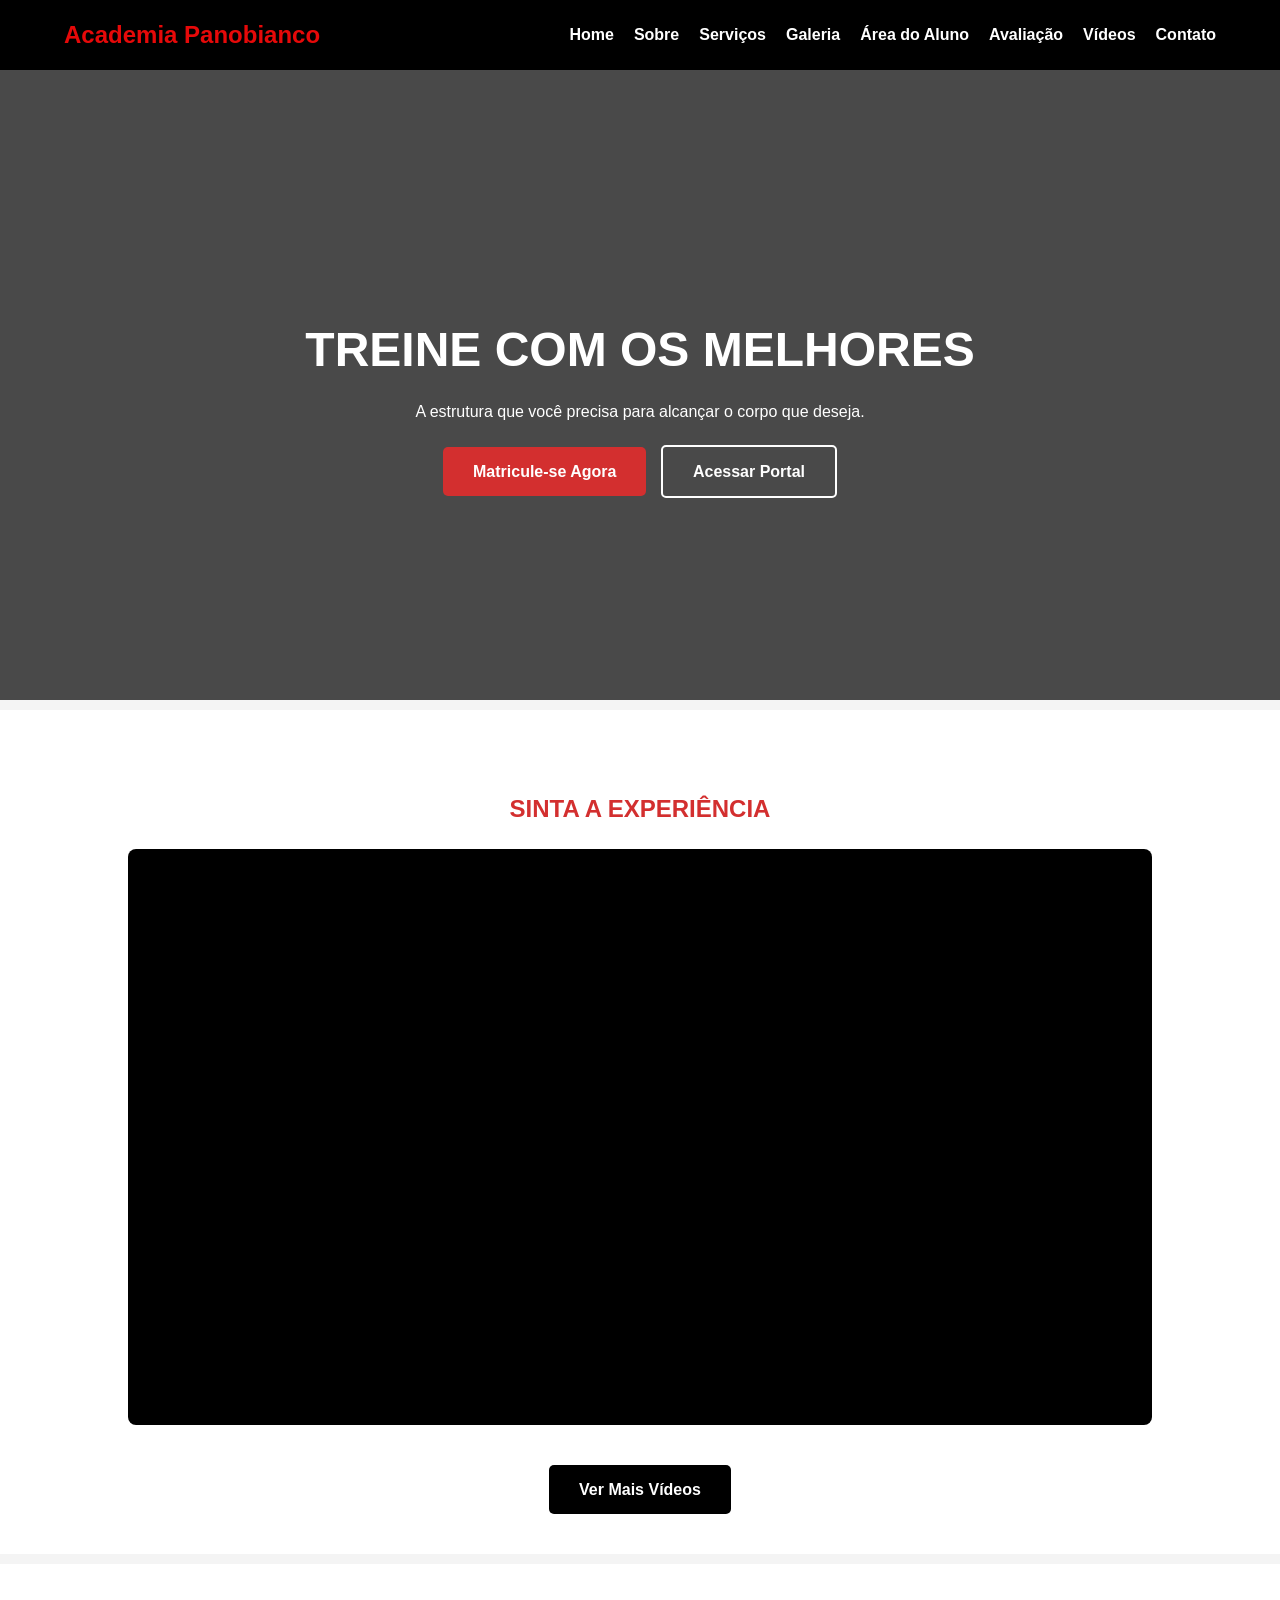
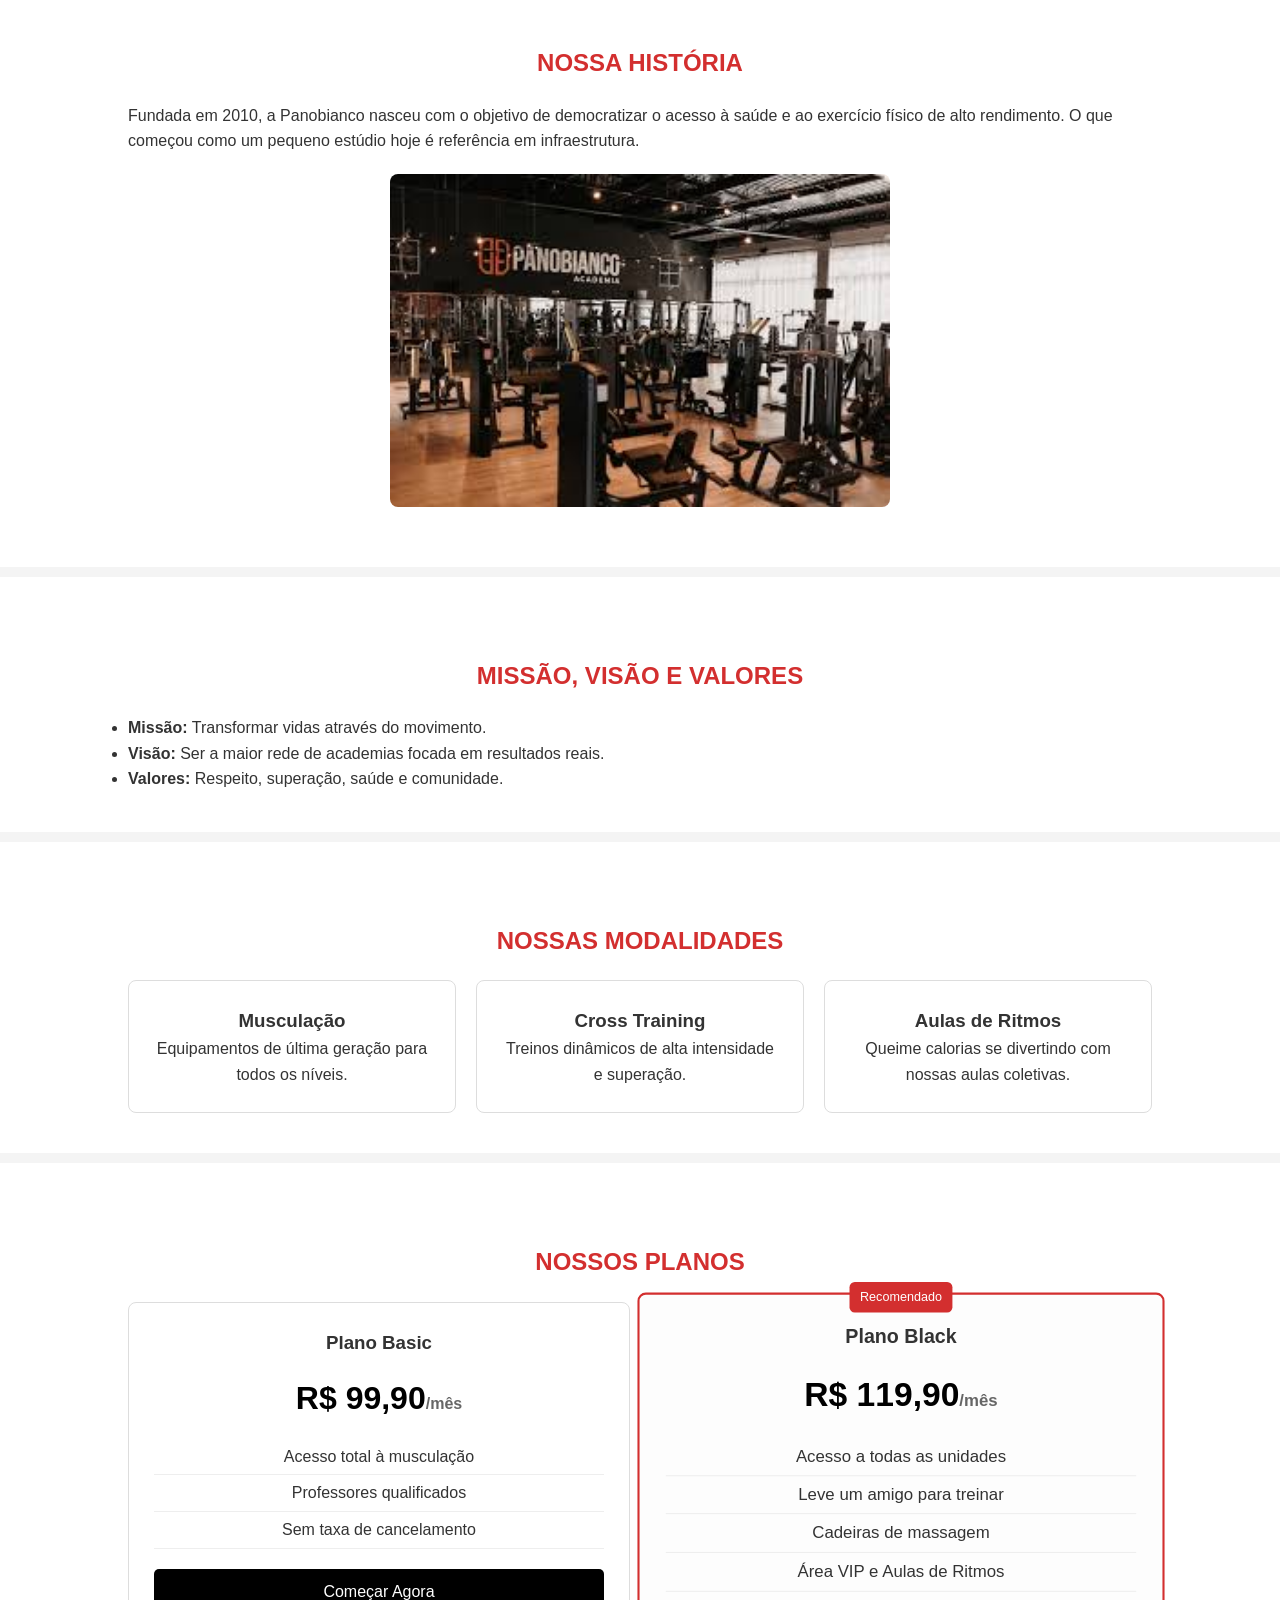
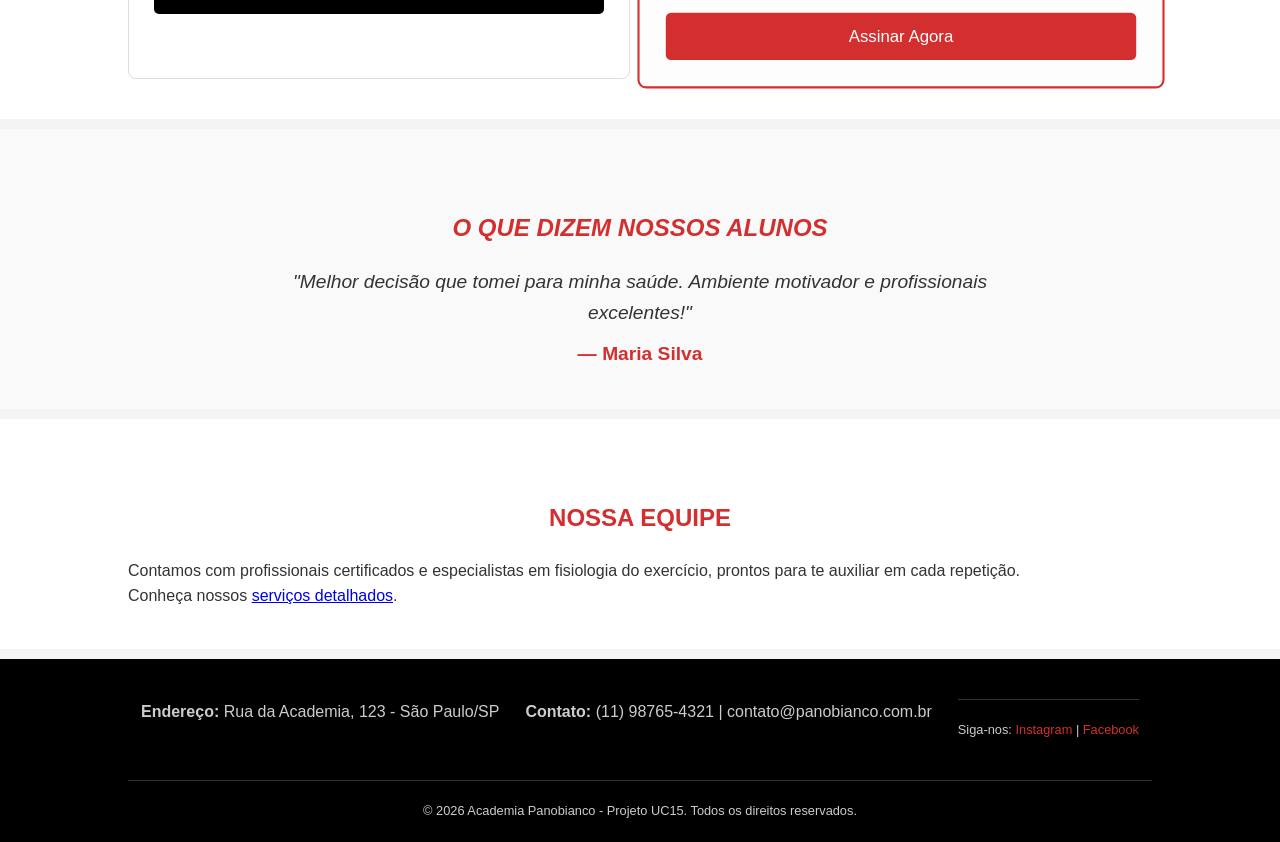
<file: index.html>
<!DOCTYPE html>
<html lang="pt-br">
<head>
    <meta charset="UTF-8">
    <meta name="viewport" content="width=device-width, initial-scale=1.0">
    <title>Academia Panobianco</title>
    <link rel="stylesheet" href="style.css">
</head>
<body>

    <header>
        <h1>Academia Panobianco</h1>
        <nav>
            <ul>
                <li><a href="index.html">Home</a></li>
                <li><a href="sobre.html">Sobre</a></li>
                <li><a href="servicos.html">Serviços</a></li>
                <li><a href="galeria.html">Galeria</a></li>
                <li><a href="aluno.html">Área do Aluno</a></li>
                <li><a href="avaliacao.html">Avaliação</a></li>
                <li><a href="video.html">Vídeos</a></li>
                <li><a href="contato.html">Contato</a></li>
            </ul>
        </nav>
    </header>

    <main>
        <section id="hero">
            <div class="hero-content">
                <h2>Treine com os Melhores</h2>
                <p>A estrutura que você precisa para alcançar o corpo que deseja.</p>
                <a href="contato.html" class="btn-cta">Matricule-se Agora</a>
                <a href="aluno.html" class="btn-cta" style="background: transparent; border: 2px solid #fff; margin-left: 10px;">Acessar Portal</a>
            </div>
        </section>

        <section>
            <h2>Sinta a Experiência</h2>
            <div class="video-container" style="position: relative; padding-bottom: 56.25%; height: 0; overflow: hidden; max-width: 100%; background: #000; border-radius: 8px;">
                <iframe src="https://www.youtube.com/embed/5U2m_j9H7mI" style="position: absolute; top: 0; left: 0; width: 100%; height: 100%; border: none;" allow="accelerometer; autoplay; clipboard-write; encrypted-media; gyroscope; picture-in-picture; web-share" allowfullscreen></iframe>
            </div>
            <div style="text-align: center; margin-top: 20px;">
                <a href="video.html" class="btn-cta" style="background: #000;">Ver Mais Vídeos</a>
            </div>
        </section>

        <section>
            <h2>Nossa História</h2>
            <p>Fundada em 2010, a Panobianco nasceu com o objetivo de democratizar o acesso à saúde e ao exercício físico de alto rendimento. O que começou como um pequeno estúdio hoje é referência em infraestrutura.</p>
            <img src="[data-uri]" alt="Foto da primeira unidade da academia" width="500">
        </section>

        <section>
            <h2>Missão, Visão e Valores</h2>
            <ul>
                <li><strong>Missão:</strong> Transformar vidas através do movimento.</li>
                <li><strong>Visão:</strong> Ser a maior rede de academias focada em resultados reais.</li>
                <li><strong>Valores:</strong> Respeito, superação, saúde e comunidade.</li>
            </ul>
        </section>

        <section id="modalidades">
            <h2>Nossas Modalidades</h2>
            <div class="grid-servicos">
                <div class="card">
                    <h3>Musculação</h3>
                    <p>Equipamentos de última geração para todos os níveis.</p>
                </div>
                <div class="card">
                    <h3>Cross Training</h3>
                    <p>Treinos dinâmicos de alta intensidade e superação.</p>
                </div>
                <div class="card">
                    <h3>Aulas de Ritmos</h3>
                    <p>Queime calorias se divertindo com nossas aulas coletivas.</p>
                </div>
            </div>
        </section>

        <section id="planos">
            <h2>Nossos Planos</h2>
            <div class="grid-planos">
                <div class="card-plano">
                    <h3>Plano Basic</h3>
                    <p class="preco">R$ 99,90<span>/mês</span></p>
                    <ul>
                        <li>Acesso total à musculação</li>
                        <li>Professores qualificados</li>
                        <li>Sem taxa de cancelamento</li>
                    </ul>
                    <a href="contato.html" class="btn-plano">Começar Agora</a>
                </div>
                <div class="card-plano destaque">
                    <div class="badge">Recomendado</div>
                    <h3>Plano Black</h3>
                    <p class="preco">R$ 119,90<span>/mês</span></p>
                    <ul>
                        <li>Acesso a todas as unidades</li>
                        <li>Leve um amigo para treinar</li>
                        <li>Cadeiras de massagem</li>
                        <li>Área VIP e Aulas de Ritmos</li>
                    </ul>
                    <a href="contato.html" class="btn-plano">Assinar Agora</a>
                </div>
            </div>
        </section>

        <section id="depoimentos">
            <h2>O que dizem nossos alunos</h2>
            <blockquote>
                "Melhor decisão que tomei para minha saúde. Ambiente motivador e profissionais excelentes!"
                <cite>— Maria Silva</cite>
            </blockquote>
        </section>

        <section>
            <h2>Nossa Equipe</h2>
            <p>Contamos com profissionais certificados e especialistas em fisiologia do exercício, prontos para te auxiliar em cada repetição.</p>
            <p>Conheça nossos <a href="servicos.html">serviços detalhados</a>.</p>
        </section>
    </main>

    <footer>
        <div class="footer-info">
            <p><strong>Endereço:</strong> Rua da Academia, 123 - São Paulo/SP</p>
            <p><strong>Contato:</strong> (11) 98765-4321 | contato@panobianco.com.br</p>
            <p>Siga-nos: 
                <a href="#">Instagram</a> | <a href="#">Facebook</a>
            </p>
        </div>
        <p>&copy; 2026 Academia Panobianco - Projeto UC15. Todos os direitos reservados.</p>
    </footer>

</body>
</html>
</file>
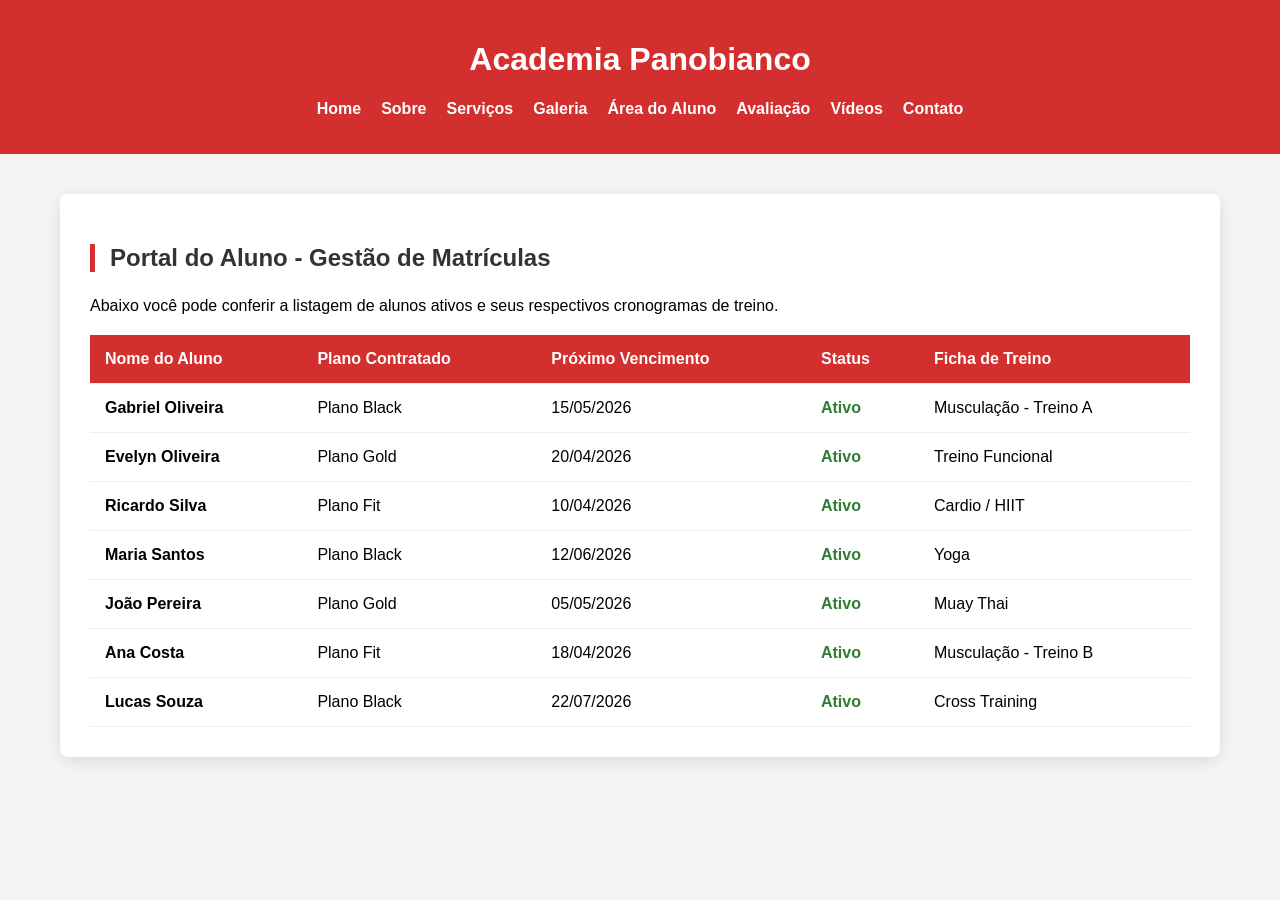
<file: aluno.html>
<!DOCTYPE html>
<html lang="pt-br">
<head>
    <meta charset="UTF-8">
    <meta name="viewport" content="width=device-width, initial-scale=1.0">
    <title>Panobianco - Área do Aluno</title>
    <style>
        body {
            font-family: 'Segoe UI', Tahoma, Geneva, Verdana, sans-serif;
            background-color: #f4f4f4;
            margin: 0;
            padding: 0;
        }
        header {
            background-color: #d32f2f;
            color: white;
            padding: 20px;
            text-align: center;
        }
        nav ul {
            list-style: none;
            padding: 0;
            display: flex;
            justify-content: center;
            gap: 20px;
            margin-top: 15px;
        }
        nav a {
            color: white;
            text-decoration: none;
            font-weight: bold;
        }
        nav a:hover {
            text-decoration: underline;
        }
        .container {
            max-width: 1100px;
            margin: 40px auto;
            background: white;
            padding: 30px;
            border-radius: 8px;
            box-shadow: 0 4px 15px rgba(0,0,0,0.1);
        }
        h2 {
            color: #333;
            border-left: 5px solid #d32f2f;
            padding-left: 15px;
            margin-bottom: 25px;
        }
        table {
            width: 100%;
            border-collapse: collapse;
            margin-top: 20px;
        }
        thead tr {
            background-color: #d32f2f;
            color: #ffffff;
            text-align: left;
        }
        th, td {
            padding: 15px;
            border-bottom: 1px solid #eee;
        }
        tbody tr:hover {
            background-color: #f9f9f9;
        }
        .status-ativo {
            color: #2e7d32;
            font-weight: bold;
        }
    </style>
</head>
<body>
    <header>
        <h1>Academia Panobianco</h1>
        <nav>
            <ul>
                <li><a href="index.html">Home</a></li>
                <li><a href="sobre.html">Sobre</a></li>
                <li><a href="servicos.html">Serviços</a></li>
                <li><a href="galeria.html">Galeria</a></li>
                <li><a href="aluno.html">Área do Aluno</a></li>
                <li><a href="avaliacao.html">Avaliação</a></li>
                <li><a href="video.html">Vídeos</a></li>
                <li><a href="contato.html">Contato</a></li>
            </ul>
        </nav>
    </header>

    <main class="container">
        <h2>Portal do Aluno - Gestão de Matrículas</h2>
        <p>Abaixo você pode conferir a listagem de alunos ativos e seus respectivos cronogramas de treino.</p>
        
        <table>
            <thead>
                <tr>
                    <th>Nome do Aluno</th>
                    <th>Plano Contratado</th>
                    <th>Próximo Vencimento</th>
                    <th>Status</th>
                    <th>Ficha de Treino</th>
                </tr>
            </thead>
            <tbody>
                <tr>
                    <td><strong>Gabriel Oliveira</strong></td>
                    <td>Plano Black</td>
                    <td>15/05/2026</td>
                    <td><span class="status-ativo">Ativo</span></td>
                    <td>Musculação - Treino A</td>
                </tr>
                <tr>
                    <td><strong>Evelyn Oliveira</strong></td>
                    <td>Plano Gold</td>
                    <td>20/04/2026</td>
                    <td><span class="status-ativo">Ativo</span></td>
                    <td>Treino Funcional</td>
                </tr>
                <tr>
                    <td><strong>Ricardo Silva</strong></td>
                    <td>Plano Fit</td>
                    <td>10/04/2026</td>
                    <td><span class="status-ativo">Ativo</span></td>
                    <td>Cardio / HIIT</td>
                </tr>
                <tr>
                    <td><strong>Maria Santos</strong></td>
                    <td>Plano Black</td>
                    <td>12/06/2026</td>
                    <td><span class="status-ativo">Ativo</span></td>
                    <td>Yoga</td>
                </tr>
                <tr>
                    <td><strong>João Pereira</strong></td>
                    <td>Plano Gold</td>
                    <td>05/05/2026</td>
                    <td><span class="status-ativo">Ativo</span></td>
                    <td>Muay Thai</td>
                </tr>
                <tr>
                    <td><strong>Ana Costa</strong></td>
                    <td>Plano Fit</td>
                    <td>18/04/2026</td>
                    <td><span class="status-ativo">Ativo</span></td>
                    <td>Musculação - Treino B</td>
                </tr>
                <tr>
                    <td><strong>Lucas Souza</strong></td>
                    <td>Plano Black</td>
                    <td>22/07/2026</td>
                    <td><span class="status-ativo">Ativo</span></td>
                    <td>Cross Training</td>
                </tr>
            </tbody>
        </table>
    </main>
</body>
</html>
</file>
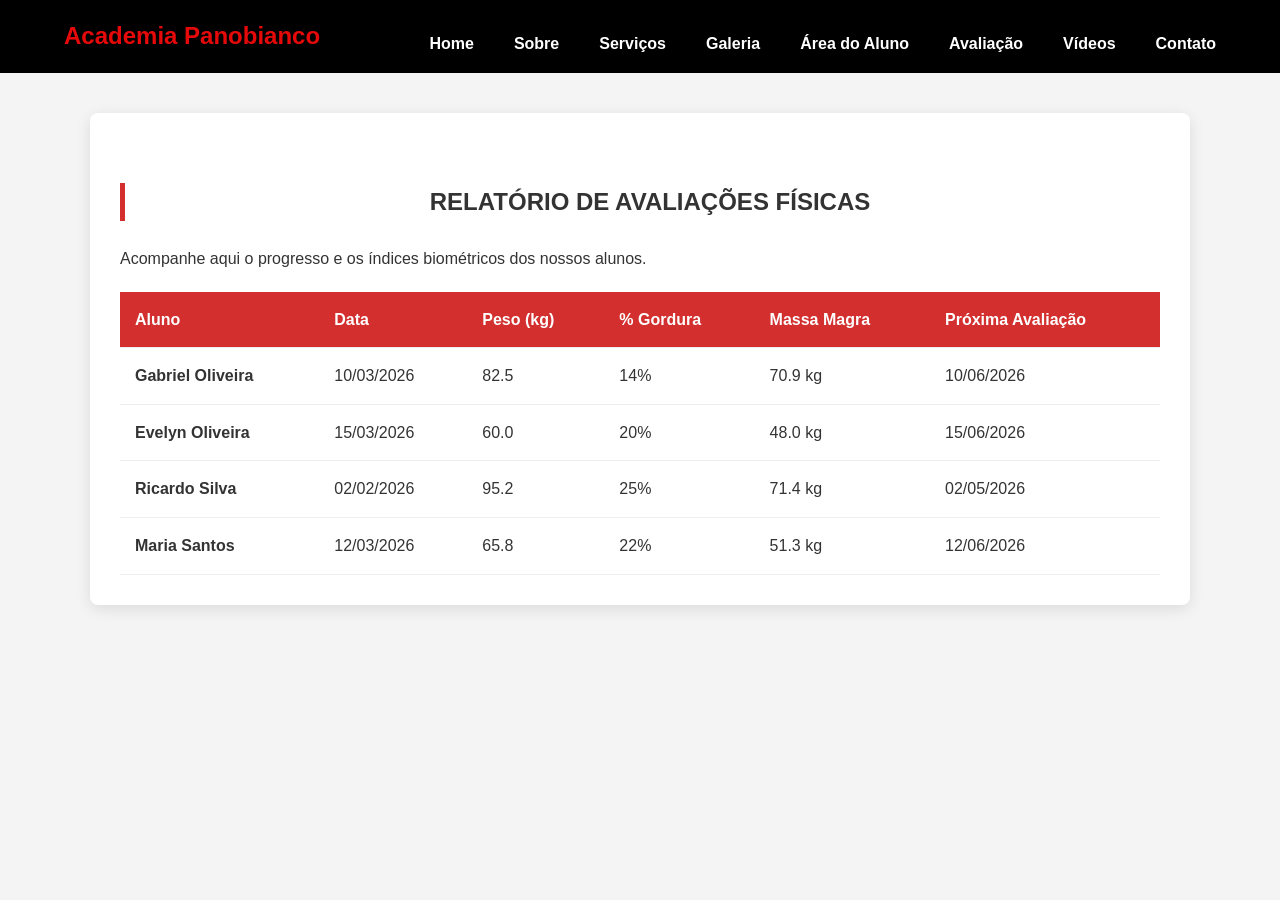
<file: avaliacao.html>
<!DOCTYPE html>
<html lang="pt-br">
<head>
    <meta charset="UTF-8">
    <meta name="viewport" content="width=device-width, initial-scale=1.0">
    <title>Avaliação Física - Academia Panobianco</title>
    <link rel="stylesheet" href="style.css">
    <style>
        body {
            font-family: 'Segoe UI', Tahoma, Geneva, Verdana, sans-serif;
            background-color: #f4f4f4;
            margin: 0;
            padding: 0;
        }
        /* Ajuste para o padrão do style.css */
        header { 
            background: #000; 
            padding: 1rem 5%; 
            display: flex; 
            justify-content: space-between; 
            align-items: center; 
        }
        nav ul {
            list-style: none;
            padding: 0;
            display: flex;
            justify-content: center;
            gap: 20px;
            margin-top: 15px;
        }
        nav a {
            color: white;
            text-decoration: none;
            font-weight: bold;
        }
        nav a:hover {
            text-decoration: underline;
        }
        .container {
            max-width: 1100px;
            margin: 40px auto;
            background: white;
            padding: 30px;
            border-radius: 8px;
            box-shadow: 0 4px 15px rgba(0,0,0,0.1);
        }
        h2 {
            color: #333;
            border-left: 5px solid #d32f2f;
            padding-left: 15px;
            margin-bottom: 25px;
        }
        table {
            width: 100%;
            border-collapse: collapse;
            margin-top: 20px;
        }
        thead tr {
            background-color: #d32f2f;
            color: #ffffff;
            text-align: left;
        }
        th, td {
            padding: 15px;
            border-bottom: 1px solid #eee;
        }
        tbody tr:hover {
            background-color: #f9f9f9;
        }
        .evolucao-positiva {
            color: #2e7d32;
            font-weight: bold;
        }
    </style>
</head>
<body>
    <header>
        <h1>Academia Panobianco</h1>
        <nav>
            <ul>
                <li><a href="index.html">Home</a></li>
                <li><a href="sobre.html">Sobre</a></li>
                <li><a href="servicos.html">Serviços</a></li>
                <li><a href="galeria.html">Galeria</a></li>
                <li><a href="aluno.html">Área do Aluno</a></li>
                <li><a href="avaliacao.html">Avaliação</a></li>
                <li><a href="video.html">Vídeos</a></li>
                <li><a href="contato.html">Contato</a></li>
            </ul>
        </nav>
    </header>

    <main class="container">
        <h2>Relatório de Avaliações Físicas</h2>
        <p>Acompanhe aqui o progresso e os índices biométricos dos nossos alunos.</p>
        
        <table>
            <thead>
                <tr>
                    <th>Aluno</th>
                    <th>Data</th>
                    <th>Peso (kg)</th>
                    <th>% Gordura</th>
                    <th>Massa Magra</th>
                    <th>Próxima Avaliação</th>
                </tr>
            </thead>
            <tbody>
                <tr>
                    <td><strong>Gabriel Oliveira</strong></td>
                    <td>10/03/2026</td>
                    <td>82.5</td>
                    <td>14%</td>
                    <td>70.9 kg</td>
                    <td>10/06/2026</td>
                </tr>
                <tr>
                    <td><strong>Evelyn Oliveira</strong></td>
                    <td>15/03/2026</td>
                    <td>60.0</td>
                    <td>20%</td>
                    <td>48.0 kg</td>
                    <td>15/06/2026</td>
                </tr>
                <tr>
                    <td><strong>Ricardo Silva</strong></td>
                    <td>02/02/2026</td>
                    <td>95.2</td>
                    <td>25%</td>
                    <td>71.4 kg</td>
                    <td>02/05/2026</td>
                </tr>
                <tr>
                    <td><strong>Maria Santos</strong></td>
                    <td>12/03/2026</td>
                    <td>65.8</td>
                    <td>22%</td>
                    <td>51.3 kg</td>
                    <td>12/06/2026</td>
                </tr>
            </tbody>
        </table>
    </main>
</body>
</html>
</file>
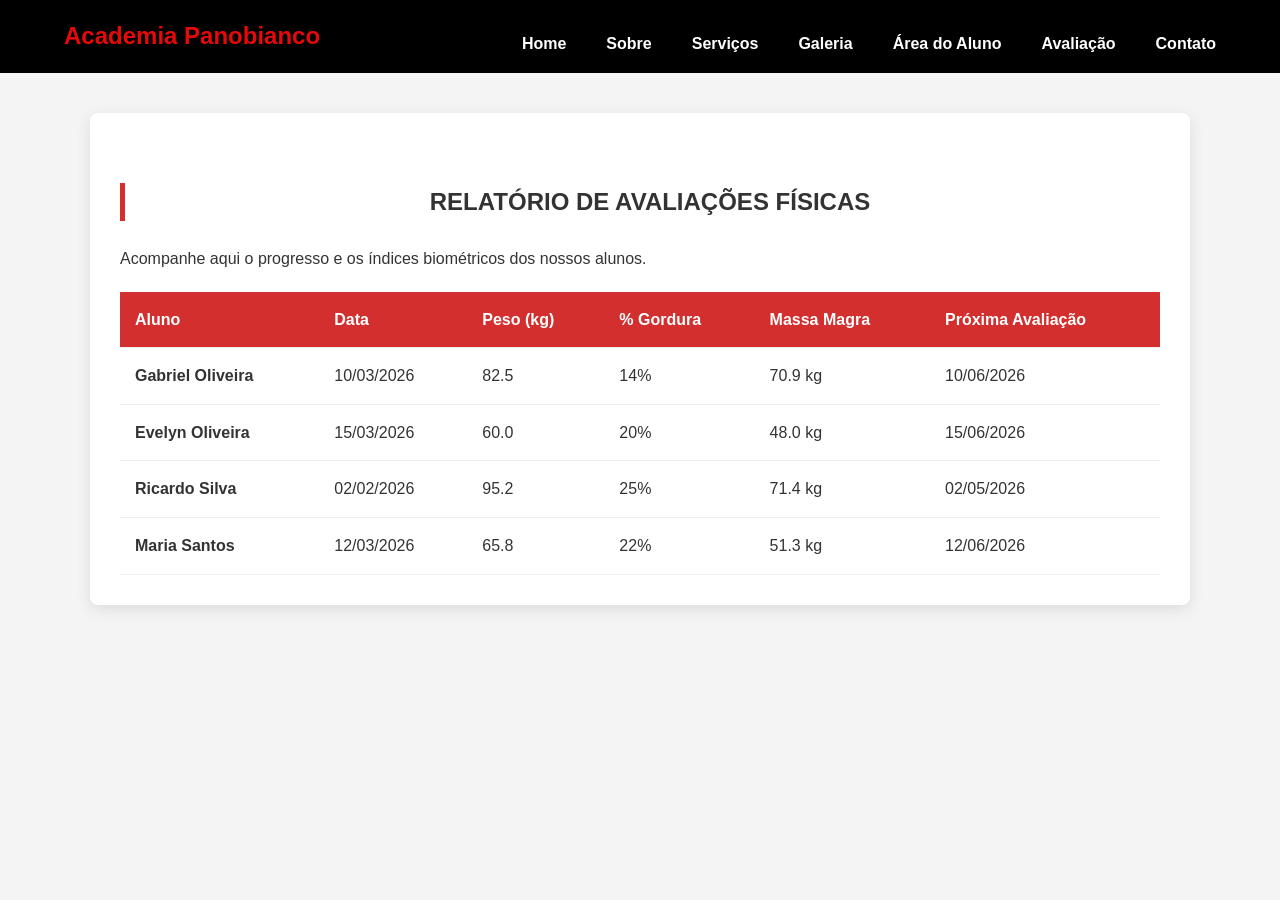
<file: avaliacaofisica.html>
<!DOCTYPE html>
<html lang="pt-br">
<head>
    <meta charset="UTF-8">
    <meta name="viewport" content="width=device-width, initial-scale=1.0">
    <title>Avaliação Física - Academia Panobianco</title>
    <link rel="stylesheet" href="style.css">
    <style>
        body {
            font-family: 'Segoe UI', Tahoma, Geneva, Verdana, sans-serif;
            background-color: #f4f4f4;
            margin: 0;
            padding: 0;
        }
        /* Ajuste para o padrão do style.css */
        header { 
            background: #000; 
            padding: 1rem 5%; 
            display: flex; 
            justify-content: space-between; 
            align-items: center; 
        }
        nav ul {
            list-style: none;
            padding: 0;
            display: flex;
            justify-content: center;
            gap: 20px;
            margin-top: 15px;
        }
        nav a {
            color: white;
            text-decoration: none;
            font-weight: bold;
        }
        nav a:hover {
            text-decoration: underline;
        }
        .container {
            max-width: 1100px;
            margin: 40px auto;
            background: white;
            padding: 30px;
            border-radius: 8px;
            box-shadow: 0 4px 15px rgba(0,0,0,0.1);
        }
        h2 {
            color: #333;
            border-left: 5px solid #d32f2f;
            padding-left: 15px;
            margin-bottom: 25px;
        }
        table {
            width: 100%;
            border-collapse: collapse;
            margin-top: 20px;
        }
        thead tr {
            background-color: #d32f2f;
            color: #ffffff;
            text-align: left;
        }
        th, td {
            padding: 15px;
            border-bottom: 1px solid #eee;
        }
        tbody tr:hover {
            background-color: #f9f9f9;
        }
        .evolucao-positiva {
            color: #2e7d32;
            font-weight: bold;
        }
    </style>
</head>
<body>
    <header>
        <h1>Academia Panobianco</h1>
        <nav>
            <ul>
                <li><a href="index.html">Home</a></li>
                <li><a href="sobre.html">Sobre</a></li>
                <li><a href="servicos.html">Serviços</a></li>
                <li><a href="galeria.html">Galeria</a></li>
                <li><a href="aluno.html">Área do Aluno</a></li>
                <li><a href="avaliacao.html">Avaliação</a></li>
                <li><a href="contato.html">Contato</a></li>
            </ul>
        </nav>
    </header>

    <main class="container">
        <h2>Relatório de Avaliações Físicas</h2>
        <p>Acompanhe aqui o progresso e os índices biométricos dos nossos alunos.</p>
        
        <table>
            <thead>
                <tr>
                    <th>Aluno</th>
                    <th>Data</th>
                    <th>Peso (kg)</th>
                    <th>% Gordura</th>
                    <th>Massa Magra</th>
                    <th>Próxima Avaliação</th>
                </tr>
            </thead>
            <tbody>
                <tr>
                    <td><strong>Gabriel Oliveira</strong></td>
                    <td>10/03/2026</td>
                    <td>82.5</td>
                    <td>14%</td>
                    <td>70.9 kg</td>
                    <td>10/06/2026</td>
                </tr>
                <tr>
                    <td><strong>Evelyn Oliveira</strong></td>
                    <td>15/03/2026</td>
                    <td>60.0</td>
                    <td>20%</td>
                    <td>48.0 kg</td>
                    <td>15/06/2026</td>
                </tr>
                <tr>
                    <td><strong>Ricardo Silva</strong></td>
                    <td>02/02/2026</td>
                    <td>95.2</td>
                    <td>25%</td>
                    <td>71.4 kg</td>
                    <td>02/05/2026</td>
                </tr>
                <tr>
                    <td><strong>Maria Santos</strong></td>
                    <td>12/03/2026</td>
                    <td>65.8</td>
                    <td>22%</td>
                    <td>51.3 kg</td>
                    <td>12/06/2026</td>
                </tr>
            </tbody>
        </table>
    </main>
</body>
</html>
</file>
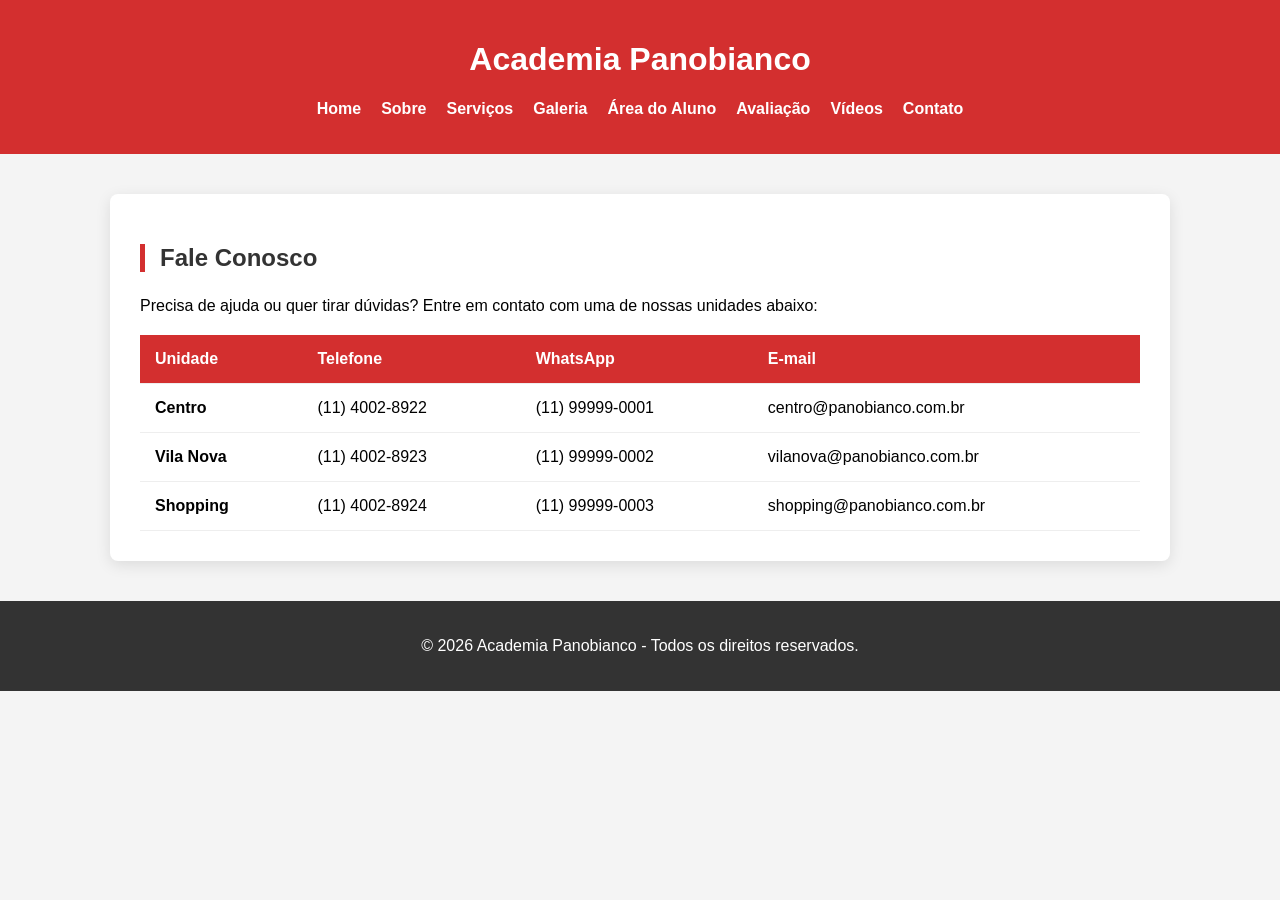
<file: contato.html>
<!DOCTYPE html>
<html lang="pt-br">
<head>
    <meta charset="UTF-8">
    <meta name="viewport" content="width=device-width, initial-scale=1.0">
    <title>Contato - Academia Panobianco</title>
    <style>
        body {
            font-family: 'Segoe UI', Tahoma, Geneva, Verdana, sans-serif;
            background-color: #f4f4f4;
            margin: 0;
            padding: 0;
        }
        header {
            background-color: #d32f2f;
            color: white;
            padding: 20px;
            text-align: center;
        }
        nav ul {
            list-style: none;
            padding: 0;
            display: flex;
            justify-content: center;
            gap: 20px;
            margin-top: 15px;
        }
        nav a {
            color: white;
            text-decoration: none;
            font-weight: bold;
        }
        nav a:hover {
            text-decoration: underline;
        }
        .container {
            max-width: 1000px;
            margin: 40px auto;
            background: white;
            padding: 30px;
            border-radius: 8px;
            box-shadow: 0 4px 15px rgba(0,0,0,0.1);
        }
        h2 {
            color: #333;
            border-left: 5px solid #d32f2f;
            padding-left: 15px;
            margin-bottom: 25px;
        }
        table {
            width: 100%;
            border-collapse: collapse;
            margin-top: 20px;
        }
        thead tr {
            background-color: #d32f2f;
            color: #ffffff;
            text-align: left;
        }
        th, td {
            padding: 15px;
            border-bottom: 1px solid #eee;
        }
        tbody tr:hover {
            background-color: #f9f9f9;
        }
        footer {
            text-align: center;
            padding: 20px;
            background: #333;
            color: white;
            margin-top: 40px;
        }
    </style>
</head>
<body>
    <header>
        <h1>Academia Panobianco</h1>
        <nav>
            <ul>
                <li><a href="index.html">Home</a></li>
                <li><a href="sobre.html">Sobre</a></li>
                <li><a href="servicos.html">Serviços</a></li>
                <li><a href="galeria.html">Galeria</a></li>
                <li><a href="aluno.html">Área do Aluno</a></li>
                <li><a href="avaliacao.html">Avaliação</a></li>
                <li><a href="video.html">Vídeos</a></li>
                <li><a href="contato.html">Contato</a></li>
            </ul>
        </nav>
    </header>

    <main class="container">
        <h2>Fale Conosco</h2>
        <p>Precisa de ajuda ou quer tirar dúvidas? Entre em contato com uma de nossas unidades abaixo:</p>
        
        <table>
            <thead>
                <tr>
                    <th>Unidade</th>
                    <th>Telefone</th>
                    <th>WhatsApp</th>
                    <th>E-mail</th>
                </tr>
            </thead>
            <tbody>
                <tr>
                    <td><strong>Centro</strong></td>
                    <td>(11) 4002-8922</td>
                    <td>(11) 99999-0001</td>
                    <td>centro@panobianco.com.br</td>
                </tr>
                <tr>
                    <td><strong>Vila Nova</strong></td>
                    <td>(11) 4002-8923</td>
                    <td>(11) 99999-0002</td>
                    <td>vilanova@panobianco.com.br</td>
                </tr>
                <tr>
                    <td><strong>Shopping</strong></td>
                    <td>(11) 4002-8924</td>
                    <td>(11) 99999-0003</td>
                    <td>shopping@panobianco.com.br</td>
                </tr>
            </tbody>
        </table>
    </main>

    <footer>
        <p>&copy; 2026 Academia Panobianco - Todos os direitos reservados.</p>
    </footer>
</body>
</html>
</file>
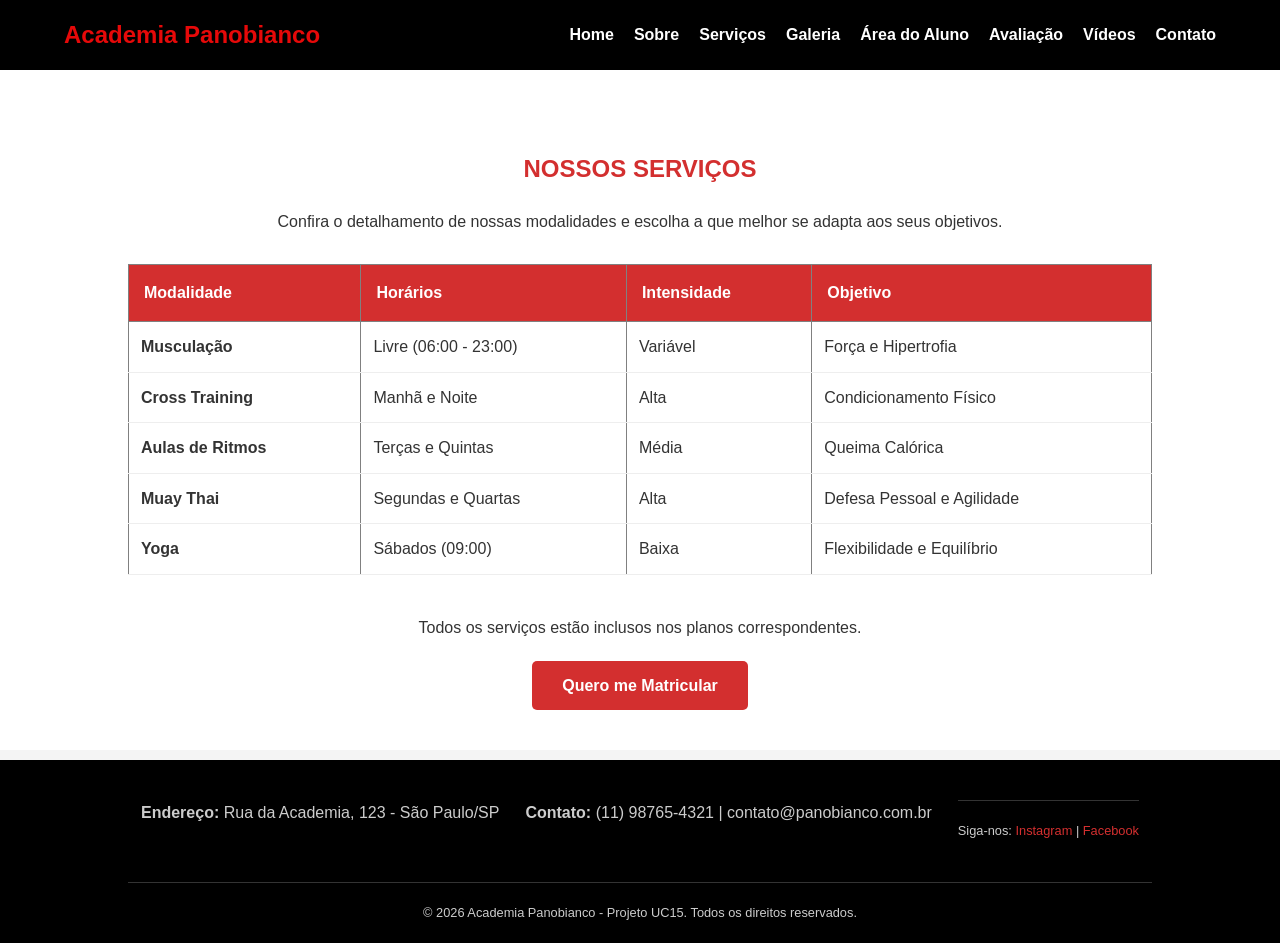
<file: servicos.html>
<!DOCTYPE html>
<html lang="pt-br">
<head>
    <meta charset="UTF-8">
    <meta name="viewport" content="width=device-width, initial-scale=1.0">
    <title>Serviços - Academia Panobianco</title>
    <link rel="stylesheet" href="style.css">
</head>
<body>

    <header>
        <h1>Academia Panobianco</h1>
        <nav>
            <ul>
                <li><a href="index.html">Home</a></li>
                <li><a href="sobre.html">Sobre</a></li>
                <li><a href="servicos.html">Serviços</a></li>
                <li><a href="galeria.html">Galeria</a></li>
                <li><a href="aluno.html">Área do Aluno</a></li>
                <li><a href="avaliacao.html">Avaliação</a></li>
                <li><a href="video.html">Vídeos</a></li>
                <li><a href="contato.html">Contato</a></li>
            </ul>
        </nav>
    </header>

    <main>
        <section>
            <h2>Nossos Serviços</h2>
            <p style="text-align: center; margin-bottom: 30px;">Confira o detalhamento de nossas modalidades e escolha a que melhor se adapta aos seus objetivos.</p>

            <table border="1" style="width: 100%; border-collapse: collapse; background: #fff; margin-bottom: 40px; text-align: left;">
                <thead>
                    <tr style="background-color: #d32f2f; color: #fff;">
                        <th style="padding: 15px;">Modalidade</th>
                        <th style="padding: 15px;">Horários</th>
                        <th style="padding: 15px;">Intensidade</th>
                        <th style="padding: 15px;">Objetivo</th>
                    </tr>
                </thead>
                <tbody>
                    <tr>
                        <td style="padding: 12px; border-bottom: 1px solid #eee;"><strong>Musculação</strong></td>
                        <td style="padding: 12px; border-bottom: 1px solid #eee;">Livre (06:00 - 23:00)</td>
                        <td style="padding: 12px; border-bottom: 1px solid #eee;">Variável</td>
                        <td style="padding: 12px; border-bottom: 1px solid #eee;">Força e Hipertrofia</td>
                    </tr>
                    <tr>
                        <td style="padding: 12px; border-bottom: 1px solid #eee;"><strong>Cross Training</strong></td>
                        <td style="padding: 12px; border-bottom: 1px solid #eee;">Manhã e Noite</td>
                        <td style="padding: 12px; border-bottom: 1px solid #eee;">Alta</td>
                        <td style="padding: 12px; border-bottom: 1px solid #eee;">Condicionamento Físico</td>
                    </tr>
                    <tr>
                        <td style="padding: 12px; border-bottom: 1px solid #eee;"><strong>Aulas de Ritmos</strong></td>
                        <td style="padding: 12px; border-bottom: 1px solid #eee;">Terças e Quintas</td>
                        <td style="padding: 12px; border-bottom: 1px solid #eee;">Média</td>
                        <td style="padding: 12px; border-bottom: 1px solid #eee;">Queima Calórica</td>
                    </tr>
                    <tr>
                        <td style="padding: 12px; border-bottom: 1px solid #eee;"><strong>Muay Thai</strong></td>
                        <td style="padding: 12px; border-bottom: 1px solid #eee;">Segundas e Quartas</td>
                        <td style="padding: 12px; border-bottom: 1px solid #eee;">Alta</td>
                        <td style="padding: 12px; border-bottom: 1px solid #eee;">Defesa Pessoal e Agilidade</td>
                    </tr>
                    <tr>
                        <td style="padding: 12px; border-bottom: 1px solid #eee;"><strong>Yoga</strong></td>
                        <td style="padding: 12px; border-bottom: 1px solid #eee;">Sábados (09:00)</td>
                        <td style="padding: 12px; border-bottom: 1px solid #eee;">Baixa</td>
                        <td style="padding: 12px; border-bottom: 1px solid #eee;">Flexibilidade e Equilíbrio</td>
                    </tr>
                </tbody>
            </table>

            <div style="text-align: center;">
                <p>Todos os serviços estão inclusos nos planos correspondentes.</p>
                <a href="contato.html" class="btn-cta" style="margin-top: 20px;">Quero me Matricular</a>
            </div>
        </section>
    </main>

    <footer>
        <div class="footer-info">
            <p><strong>Endereço:</strong> Rua da Academia, 123 - São Paulo/SP</p>
            <p><strong>Contato:</strong> (11) 98765-4321 | contato@panobianco.com.br</p>
            <p>Siga-nos: 
                <a href="#">Instagram</a> | <a href="#">Facebook</a>
            </p>
        </div>
        <p>&copy; 2026 Academia Panobianco - Projeto UC15. Todos os direitos reservados.</p>
    </footer>

</body>
</html>
</file>
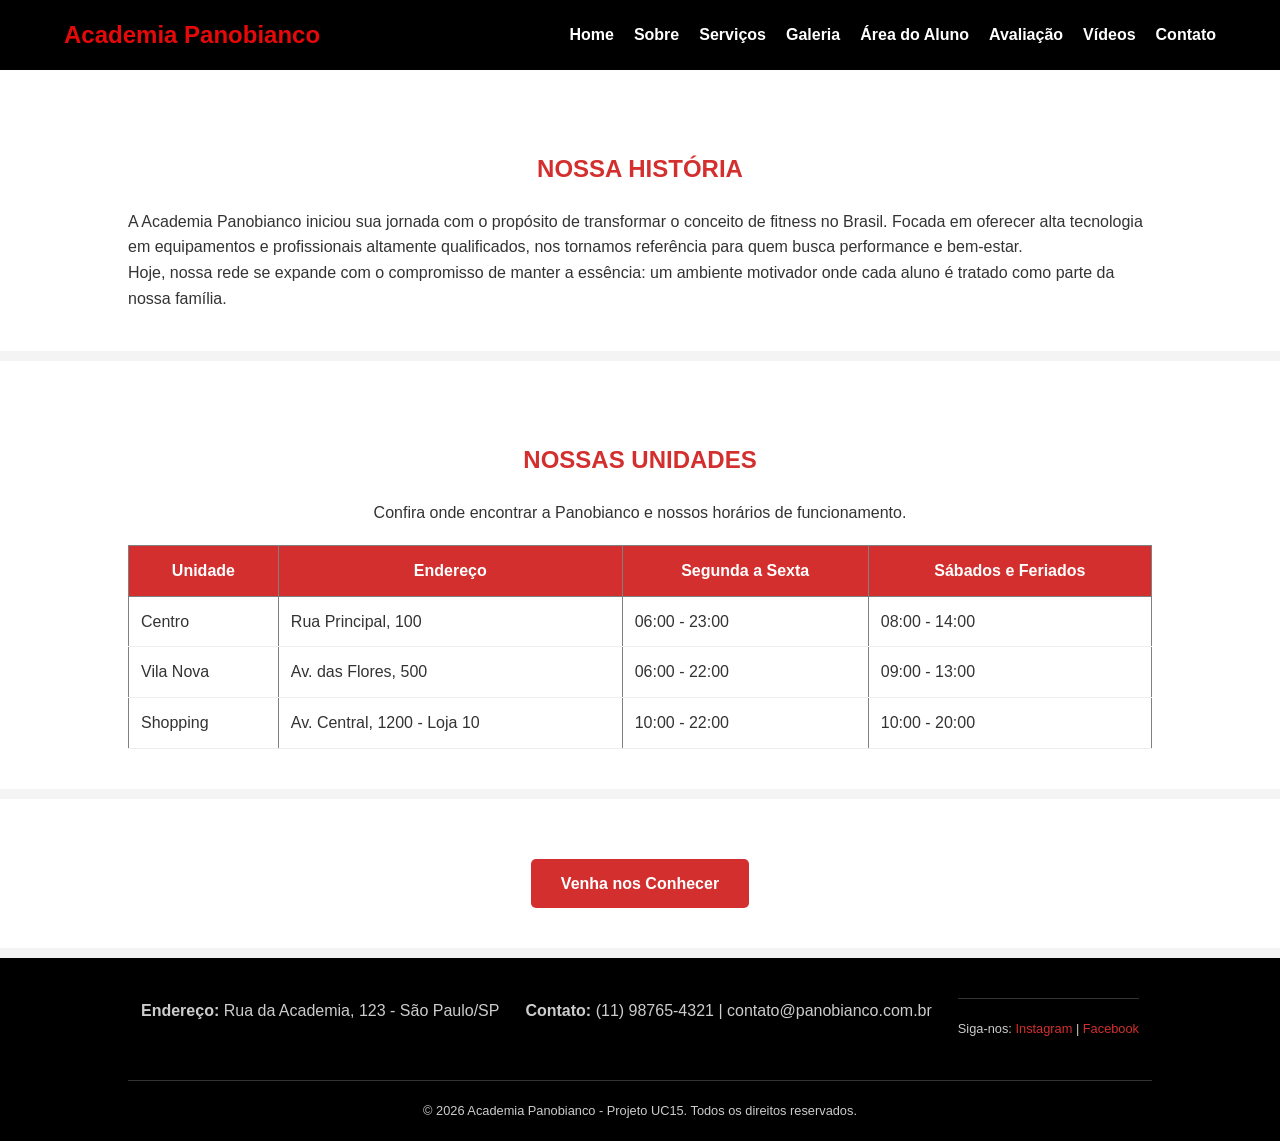
<file: sobre.html>
<!DOCTYPE html>
<html lang="pt-br">
<head>
    <meta charset="UTF-8">
    <meta name="viewport" content="width=device-width, initial-scale=1.0">
    <title>Sobre Nós - Academia Panobianco</title>
    <link rel="stylesheet" href="style.css">
</head>
<body>

    <header>
        <h1>Academia Panobianco</h1>
        <nav>
            <ul>
                <li><a href="index.html">Home</a></li>
                <li><a href="sobre.html">Sobre</a></li>
                <li><a href="servicos.html">Serviços</a></li>
                <li><a href="galeria.html">Galeria</a></li>
                <li><a href="aluno.html">Área do Aluno</a></li>
                <li><a href="avaliacao.html">Avaliação</a></li>
                <li><a href="video.html">Vídeos</a></li>
                <li><a href="contato.html">Contato</a></li>
            </ul>
        </nav>
    </header>

    <main>
        <section>
            <h2>Nossa História</h2>
            <p>A Academia Panobianco iniciou sua jornada com o propósito de transformar o conceito de fitness no Brasil. Focada em oferecer alta tecnologia em equipamentos e profissionais altamente qualificados, nos tornamos referência para quem busca performance e bem-estar.</p>
            <p>Hoje, nossa rede se expande com o compromisso de manter a essência: um ambiente motivador onde cada aluno é tratado como parte da nossa família.</p>
        </section>

        <section>
            <h2>Nossas Unidades</h2>
            <p style="text-align: center; margin-bottom: 20px;">Confira onde encontrar a Panobianco e nossos horários de funcionamento.</p>
            
            <table border="1" style="width: 100%; border-collapse: collapse; background: #fff;">
                <thead>
                    <tr style="background-color: #d32f2f; color: #fff;">
                        <th style="padding: 12px;">Unidade</th>
                        <th style="padding: 12px;">Endereço</th>
                        <th style="padding: 12px;">Segunda a Sexta</th>
                        <th style="padding: 12px;">Sábados e Feriados</th>
                    </tr>
                </thead>
                <tbody>
                    <tr>
                        <td style="padding: 12px; border-bottom: 1px solid #eee;">Centro</td>
                        <td style="padding: 12px; border-bottom: 1px solid #eee;">Rua Principal, 100</td>
                        <td style="padding: 12px; border-bottom: 1px solid #eee;">06:00 - 23:00</td>
                        <td style="padding: 12px; border-bottom: 1px solid #eee;">08:00 - 14:00</td>
                    </tr>
                    <tr>
                        <td style="padding: 12px; border-bottom: 1px solid #eee;">Vila Nova</td>
                        <td style="padding: 12px; border-bottom: 1px solid #eee;">Av. das Flores, 500</td>
                        <td style="padding: 12px; border-bottom: 1px solid #eee;">06:00 - 22:00</td>
                        <td style="padding: 12px; border-bottom: 1px solid #eee;">09:00 - 13:00</td>
                    </tr>
                    <tr>
                        <td style="padding: 12px; border-bottom: 1px solid #eee;">Shopping</td>
                        <td style="padding: 12px; border-bottom: 1px solid #eee;">Av. Central, 1200 - Loja 10</td>
                        <td style="padding: 12px; border-bottom: 1px solid #eee;">10:00 - 22:00</td>
                        <td style="padding: 12px; border-bottom: 1px solid #eee;">10:00 - 20:00</td>
                    </tr>
                </tbody>
            </table>
        </section>

        <section style="text-align: center;">
            <a href="contato.html" class="btn-cta">Venha nos Conhecer</a>
        </section>
    </main>

    <footer>
        <div class="footer-info">
            <p><strong>Endereço:</strong> Rua da Academia, 123 - São Paulo/SP</p>
            <p><strong>Contato:</strong> (11) 98765-4321 | contato@panobianco.com.br</p>
            <p>Siga-nos: 
                <a href="#">Instagram</a> | <a href="#">Facebook</a>
            </p>
        </div>
        <p>&copy; 2026 Academia Panobianco - Projeto UC15. Todos os direitos reservados.</p>
    </footer>
</body>
</html>
</file>
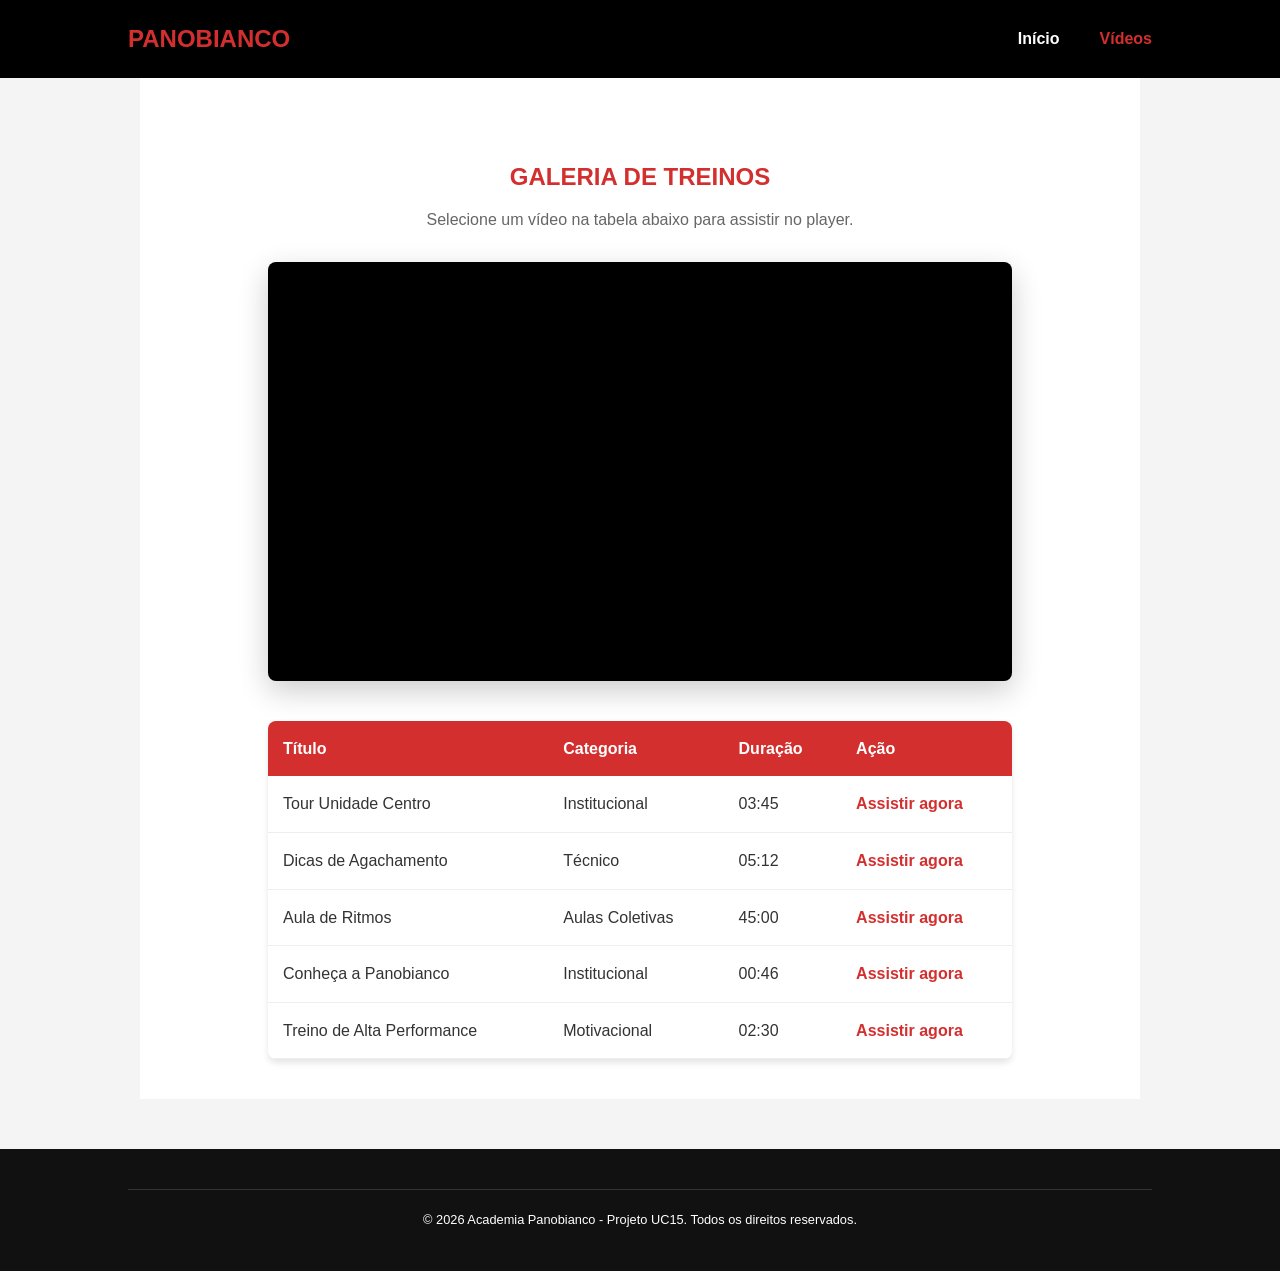
<file: video.html>
<!DOCTYPE html>
<html lang="pt-br">
<head>
    <meta charset="UTF-8">
    <meta name="viewport" content="width=device-width, initial-scale=1.0">
    <title>Vídeos - Academia Panobianco</title>
    <link rel="stylesheet" href="style.css">
    <style>
        /* Estilos específicos para a galeria de vídeos */
        .video-section {
            max-width: 1000px;
            margin: 0 auto;
        }
        .video-container {
            position: relative;
            padding-bottom: 56.25%; /* Proporção 16:9 */
            height: 0;
            overflow: hidden;
            margin-bottom: 40px;
            background: #000;
            border-radius: 8px;
            box-shadow: 0 10px 30px rgba(0,0,0,0.2);
        }
        .video-container iframe {
            position: absolute;
            top: 0;
            left: 0;
            width: 100%;
            height: 100%;
            border: 0;
        }
        .video-table {
            width: 100%;
            border-collapse: collapse;
            background: #fff;
            border-radius: 8px;
            overflow: hidden;
            box-shadow: 0 4px 6px rgba(0,0,0,0.1);
        }
        .video-table th {
            background-color: #d32f2f;
            color: white;
            padding: 15px;
            text-align: left;
        }
        .video-table td {
            padding: 15px;
            border-bottom: 1px solid #eee;
        }
        .video-table tr:hover {
            background-color: #f9f9f9;
        }
        .btn-assistir {
            color: #d32f2f;
            font-weight: bold;
            text-decoration: none;
            cursor: pointer;
        }
        header {
            background: #000;
            padding: 20px 10%;
            display: flex;
            justify-content: space-between;
            align-items: center;
        }
        footer {
            background: #111;
            color: #fff;
            padding: 40px 10%;
            text-align: center;
            margin-top: 50px;
        }
    </style>
</head>
<body>
    <header>
        <h1 style="color: #d32f2f; margin: 0;">PANOBIANCO</h1>
        <nav>
            <ul style="list-style: none; display: flex; gap: 20px; margin: 0;">
                <li><a href="index.html">Início</a></li>
                <li><a href="video.html" style="color: #d32f2f;">Vídeos</a></li>
            </ul>
        </nav>
    </header>

    <main>
        <section class="video-section">
            <h2 style="text-align: center; margin-bottom: 10px;">Galeria de Treinos</h2>
            <p style="text-align: center; color: #666; margin-bottom: 30px;">Selecione um vídeo na tabela abaixo para assistir no player.</p>

            <div class="video-container">
                <iframe id="main-player" src="https://www.youtube.com/embed/5U2m_j9H7mI" title="YouTube video player" allowfullscreen></iframe>
            </div>

            <table class="video-table">
                <thead>
                    <tr>
                        <th>Título</th>
                        <th>Categoria</th>
                        <th>Duração</th>
                        <th>Ação</th>
                    </tr>
                </thead>
                <tbody>
                    <tr><td>Tour Unidade Centro</td><td>Institucional</td><td>03:45</td><td><a href="#" onclick="changeVideo(event, 'https://www.youtube.com/embed/5U2m_j9H7mI')" class="btn-assistir">Assistir agora</a></td></tr>
                    <tr><td>Dicas de Agachamento</td><td>Técnico</td><td>05:12</td><td><a href="#" onclick="changeVideo(event, 'https://www.youtube.com/embed/Z_Z6TAs5m_o')" class="btn-assistir">Assistir agora</a></td></tr>
                    <tr><td>Aula de Ritmos</td><td>Aulas Coletivas</td><td>45:00</td><td><a href="#" onclick="changeVideo(event, 'https://www.youtube.com/embed/pW-6X_kGfX0')" class="btn-assistir">Assistir agora</a></td></tr>
                    <tr><td>Conheça a Panobianco</td><td>Institucional</td><td>00:46</td><td><a href="#" onclick="changeVideo(event, 'https://www.youtube.com/embed/IYoLRPUQTqw')" class="btn-assistir">Assistir agora</a></td></tr>
                    <tr><td>Treino de Alta Performance</td><td>Motivacional</td><td>02:30</td><td><a href="#" onclick="changeVideo(event, 'https://www.youtube.com/embed/17M_Mclm_Y8')" class="btn-assistir">Assistir agora</a></td></tr>
                </tbody>
            </table>
        </section>
    </main>

    <footer><p>&copy; 2026 Academia Panobianco - Projeto UC15. Todos os direitos reservados.</p></footer>

    <script>
        function changeVideo(event, url) {
            event.preventDefault(); // Impede o recarregamento da página
            const player = document.getElementById('main-player');
            if (player) {
                player.src = url;
                window.scrollTo({ top: 0, behavior: 'smooth' }); // Sobe para o vídeo
            }
        }
    </script>
</body>
</html>
</file>
<file: style.css>
/* Configurações Gerais */
* { margin: 0; padding: 0; box-sizing: border-box; font-family: 'Segoe UI', Tahoma, Geneva, Verdana, sans-serif; }
body { background-color: #f4f4f4; color: #333; line-height: 1.6; }
h2 { text-align: center; margin: 40px 0 20px; color: #d32f2f; text-transform: uppercase; }

/* Cabeçalho */
header { background: #000; color: #fff; padding: 1rem 5%; display: flex; justify-content: space-between; align-items: center; position: sticky; top: 0; z-index: 1000; }
header h1 { font-size: 1.5rem; color: #e60909; }
nav ul { display: flex; list-style: none; }
nav ul li { margin-left: 20px; }
nav ul li a { color: #fff; text-decoration: none; font-weight: bold; transition: 0.3s; }
nav ul li a:hover { color: #d32f2f; }

/* Hero Section */
#hero { 
    background: linear-gradient(rgba(0,0,0,0.7), rgba(0,0,0,0.7)), url('https://images.unsplash.com/photo-1534438327276-14e5300c3a48?q=80&w=1470&auto=format&fit=crop') no-repeat center center/cover;
    height: 70vh; display: flex; justify-content: center; align-items: center; text-align: center; color: #fff; 
}
.hero-content h2 { color: #fff; font-size: 3rem; margin-bottom: 10px; }
.btn-cta { background: #d32f2f; color: #fff; padding: 12px 30px; text-decoration: none; border-radius: 5px; font-weight: bold; display: inline-block; margin-top: 20px; transition: 0.3s; }
.btn-cta:hover { background: #b71c1c; transform: scale(1.05); }

/* Seções Comuns */
section { padding: 40px 10%; background: #fff; margin-bottom: 10px; }
img { max-width: 100%; border-radius: 8px; display: block; margin: 20px auto; }

/* Grid de Modalidades e Planos */
.grid-servicos, .grid-planos { display: grid; grid-template-columns: repeat(auto-fit, minmax(250px, 1fr)); gap: 20px; margin-top: 20px; }
.card, .card-plano { border: 1px solid #ddd; padding: 25px; border-radius: 8px; text-align: center; transition: 0.3s; }
.card:hover, .card-plano:hover { box-shadow: 0 5px 15px rgba(0,0,0,0.1); }

/* Estilo dos Planos */
.card-plano.destaque { border: 2px solid #d32f2f; position: relative; transform: scale(1.05); background: #fdfdfd; }
.badge { background: #d32f2f; color: #fff; font-size: 12px; padding: 5px 10px; border-radius: 5px; position: absolute; top: -12px; left: 50%; transform: translateX(-50%); }
.preco { font-size: 2rem; font-weight: bold; color: #000; margin: 15px 0; }
.preco span { font-size: 1rem; color: #666; }
.card-plano ul { list-style: none; margin-bottom: 20px; }
.card-plano ul li { padding: 5px 0; border-bottom: 1px solid #eee; }
.btn-plano { display: block; background: #000; color: #fff; padding: 10px; text-decoration: none; border-radius: 5px; transition: 0.3s; }
.card-plano.destaque .btn-plano { background: #d32f2f; }
.btn-plano:hover { opacity: 0.8; }

/* Depoimentos */
#depoimentos { background: #f9f9f9; font-style: italic; text-align: center; }
blockquote { font-size: 1.2rem; max-width: 800px; margin: 0 auto; }
cite { display: block; margin-top: 10px; font-weight: bold; font-style: normal; color: #d32f2f; }

/* Rodapé */
footer { background: #000; color: #ccc; padding: 40px 10% 20px; text-align: center; }
.footer-info { display: flex; flex-wrap: wrap; justify-content: space-around; margin-bottom: 30px; text-align: left; }
.footer-info p { margin-bottom: 10px; }
footer a { color: #d32f2f; text-decoration: none; }
footer p:last-child { border-top: 1px solid #333; padding-top: 20px; font-size: 0.8rem; }

/* Responsivo */
@media (max-width: 768px) {
    header { flex-direction: column; }
    nav ul { margin-top: 15px; }
    .hero-content h2 { font-size: 2rem; }
    .card-plano.destaque { transform: scale(1); }
}
</file>
